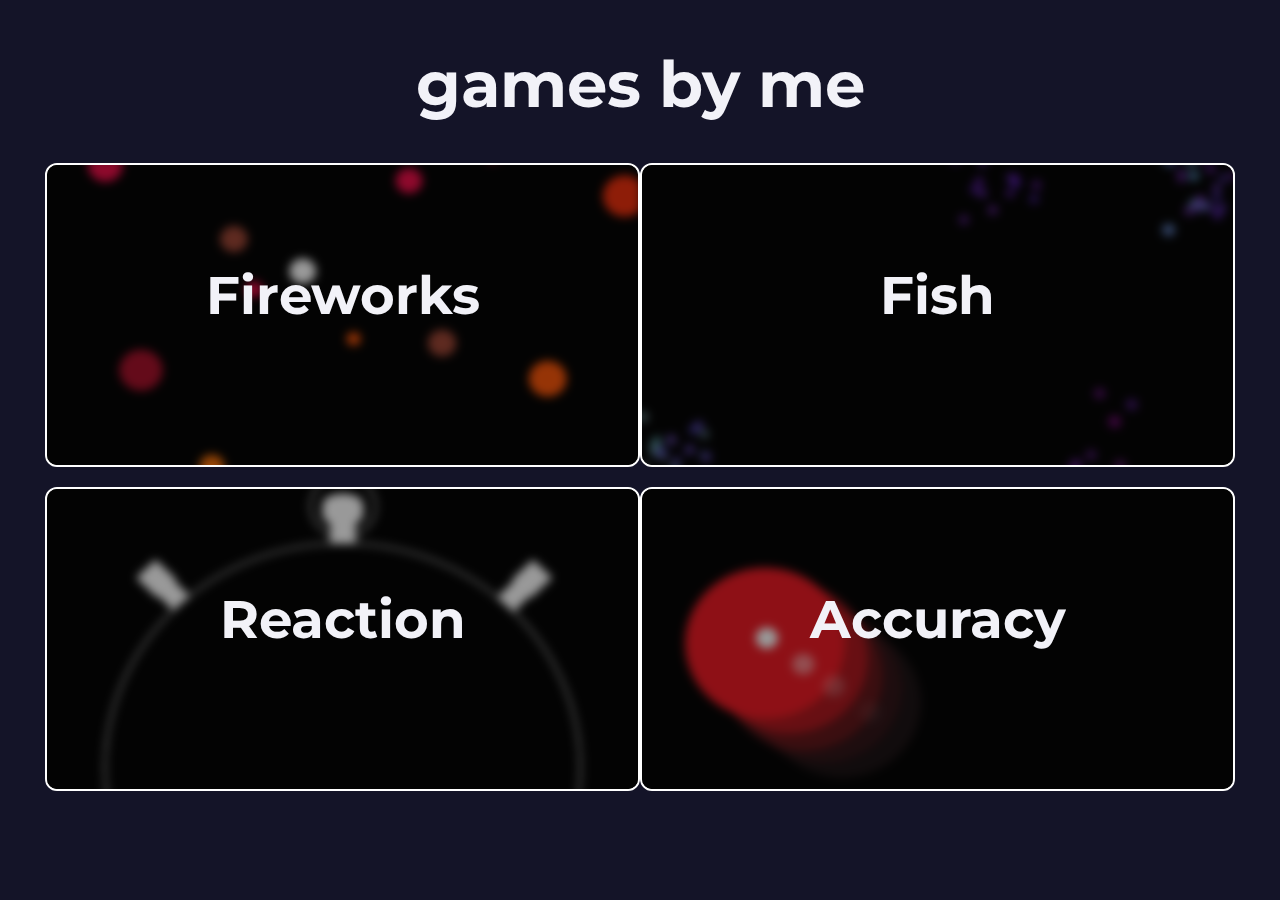
<file: index.html>
<!DOCTYPE html>
<html lang="en">

	<head>
		<meta charset="UTF-8">
		<meta name="viewport" content="width=device-width, initial-scale=1.0">
		<meta http-equiv="X-UA-Compatible" content="ie=edge">
		<title>Games</title>

		<link rel="stylesheet" type="text/css" href="/css/tiles.css">
		<link rel="stylesheet" type="text/css" href="/css/index.css">
		<link href="https://fonts.googleapis.com/css?family=Montserrat:400,500" rel="stylesheet">

	</head>

	<body>

		<div id="games">
			<h1 id="title">games by me</h1>
			<a href="/fireworks" class="tile">
				<img src="/img/fireworks.jpg" />
				<div class="info">
					<div class="title">Fireworks</div>
					<div class="description">Dodge the fireworks and reach the highest score!</div>
				</div>
			</a>
			<a href="/fish" class="tile">
				<img src="/img/fish.jpg" />
				<div class="info">
					<div class="title">Fish</div>
					<div class="description">Interact with fish, feed them and watch them grow!</div>
				</div>
			</a>
			<a href="/react" class="tile">
				<img src="/img/reaction.jpg" />
				<div class="info">
					<div class="title">Reaction</div>
					<div class="description">Improve your reaction time, get faster and more alert!</div>
				</div>
			</a>
			<a href="/accuracy" class="tile">
				<img src="/img/accuracy.jpg" />
				<div class="info">
					<div class="title">Accuracy</div>
					<div class="description">Improve your mouse accuracy skills, beat your high score!</div>
				</div>
			</a>
		</div>

		<!-- <div id="support"> -->
		<!--     <h1>support me</h1> -->
		<!--     <p>These games take time to create, and money to host online. If you are feeling generous, consider contributing directly -->
		<!--         or tell your friends about this site.</p> -->
		<!--     <a href="https://paypal.me/cadenpopps" id="paypal" class="method"> -->
		<!--         <img src="/img/paypal_img.jpg"> -->
		<!--     </a> -->
		<!--     <a href="/venmo.html" id="venmo" class="method"> -->
		<!--         <img src="/img/venmo_logo.png"> -->
		<!--     </a> -->
		<!-- </div> -->


	</body>

</html>
</file>
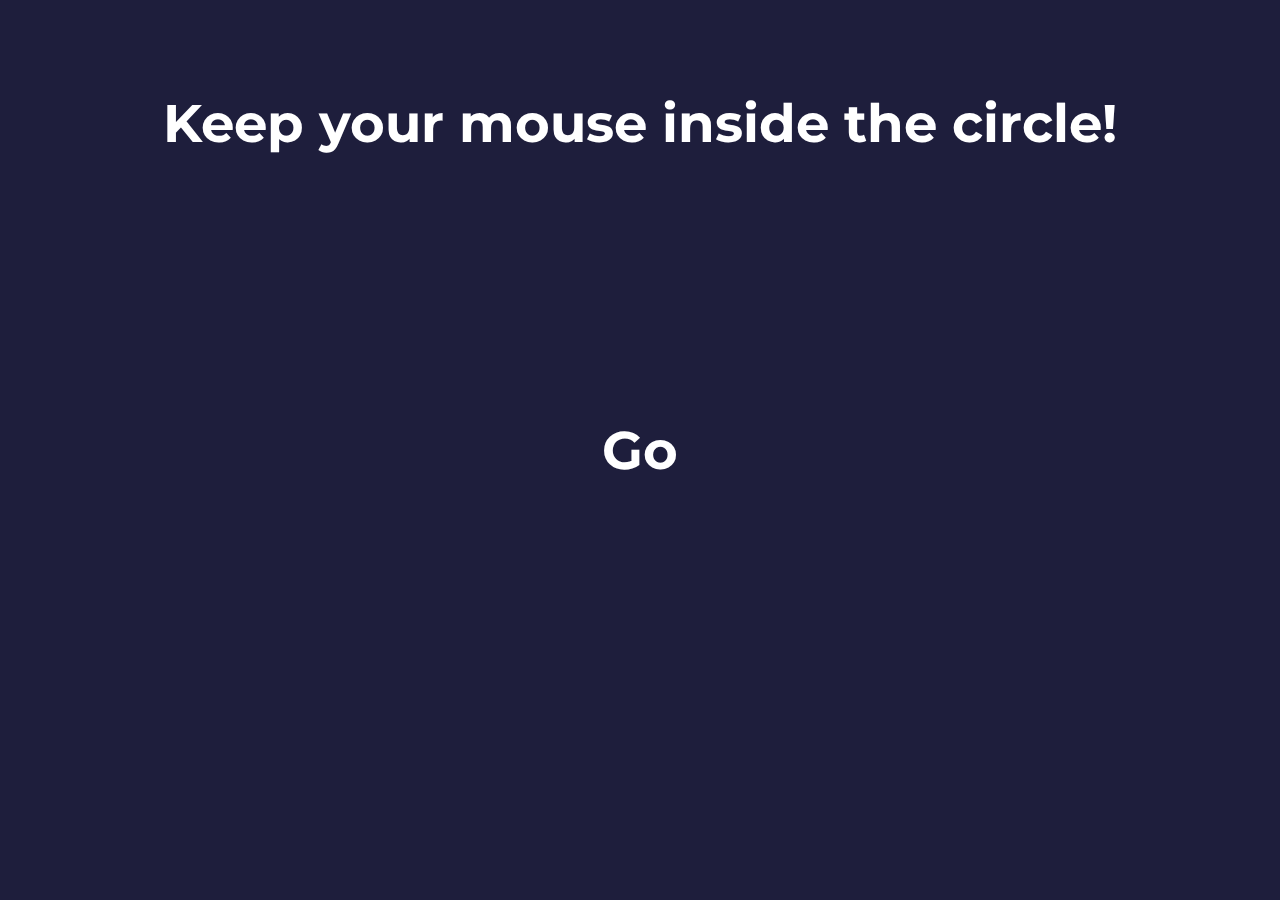
<file: accuracy/index.html>
<html>

<head>
    <meta charset="UTF-8">
    <script type="text/javascript" src="http://js.cadenpopps.com/popps.js"></script>
    <script type="text/javascript" src="https://ajax.googleapis.com/ajax/libs/jquery/3.3.1/jquery.min.js"></script>
    <script type="text/javascript" src="/accuracy/js/app.js"></script>
    <script type="text/javascript" src="/accuracy/js/sketch.js"></script>
    <script type="text/javascript" src="/accuracy/js/Player.js"></script>
    <script type="text/javascript" src="/accuracy/js/Circle.js"></script>

    <link rel="stylesheet" type="text/css" href="/css/game.css">
    <link rel="stylesheet" type="text/css" href="/accuracy/css/index.css">
    <link href="https://fonts.googleapis.com/css?family=Montserrat:400,600" rel="stylesheet">

</head>

<body>

    <div id="start" class="text">
        <div id="instructions">Keep your mouse inside the circle!</div>
        <div id="goButton">Go</div>
    </div>
    <div id="score" class="text">
        <div>Score: 0</div>
    </div>
    <div id="finalScore" class="text">
        <div id="yourTime">Your score was
            <span id="scoreSpan"></span>
        </div>
    </div>

</body>

</html>
</file>
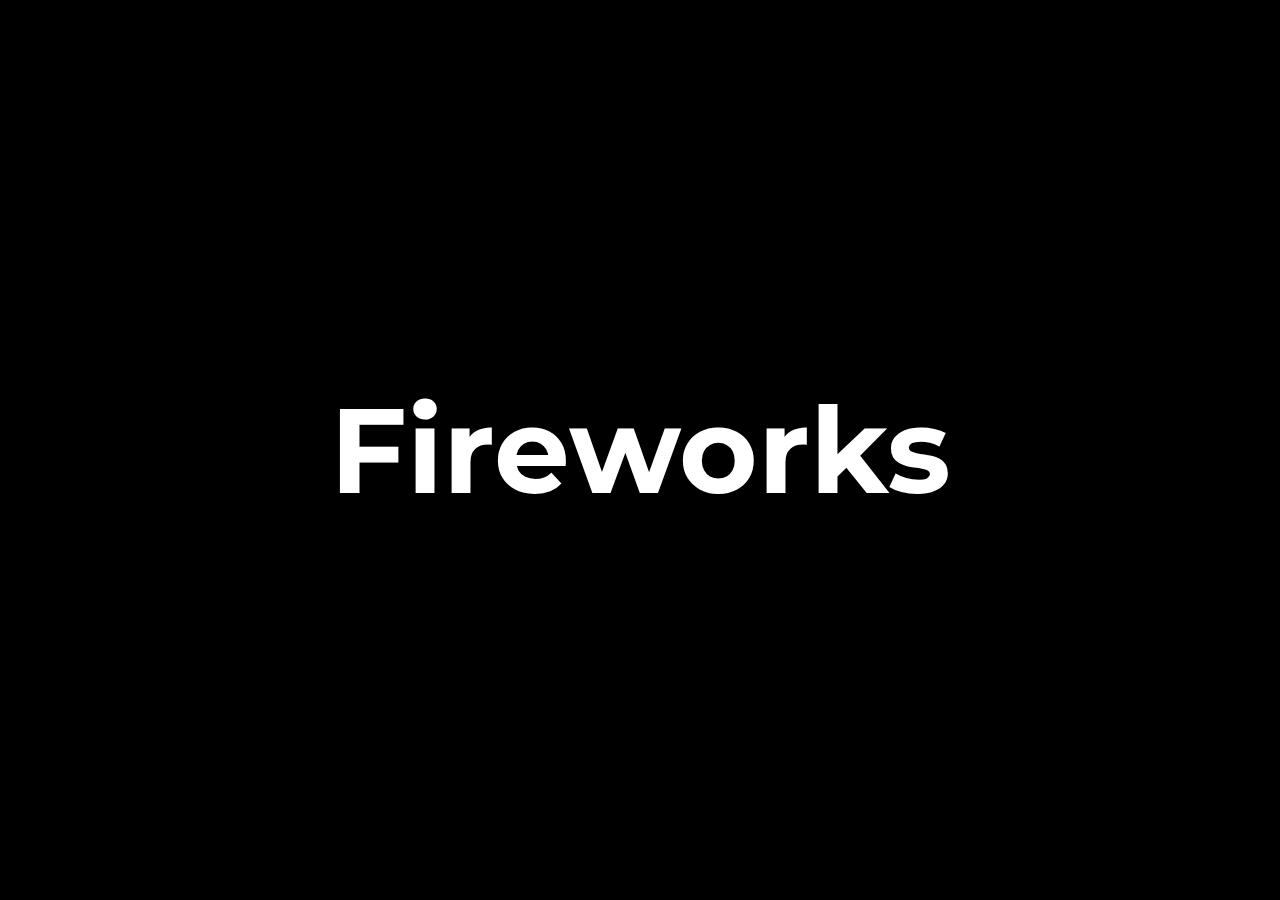
<file: fireworks/index.html>
<html>

<head>
    <meta charset="UTF-8">
    <script type="text/javascript" src="http://js.cadenpopps.com/popps.js"></script>
    <script type="text/javascript" src="/fireworks/js/sketch.js"></script>
    <script type="text/javascript" src="/fireworks/js/Firework.js"></script>
    <script type="text/javascript" src="/fireworks/js/Particle.js"></script>

    <link href="https://fonts.googleapis.com/css?family=Montserrat:400,500" rel="stylesheet">
    <link rel="stylesheet" type="text/css" href="/fireworks/css/index.css">
    <link rel="stylesheet" type="text/css" href="/css/game.css">

</head>

<body>

    <div id="welcomeText">Fireworks</div>

    <div id="scoreText">Score:
        <span id="score">0</span>
    </div>

    <div id="yourScoreText">Your score was
        <span id="yourScore">0</span>
    </div>

    <div id="restartHelpText">Click or press any key to start</div>

</body>

</html>
</file>
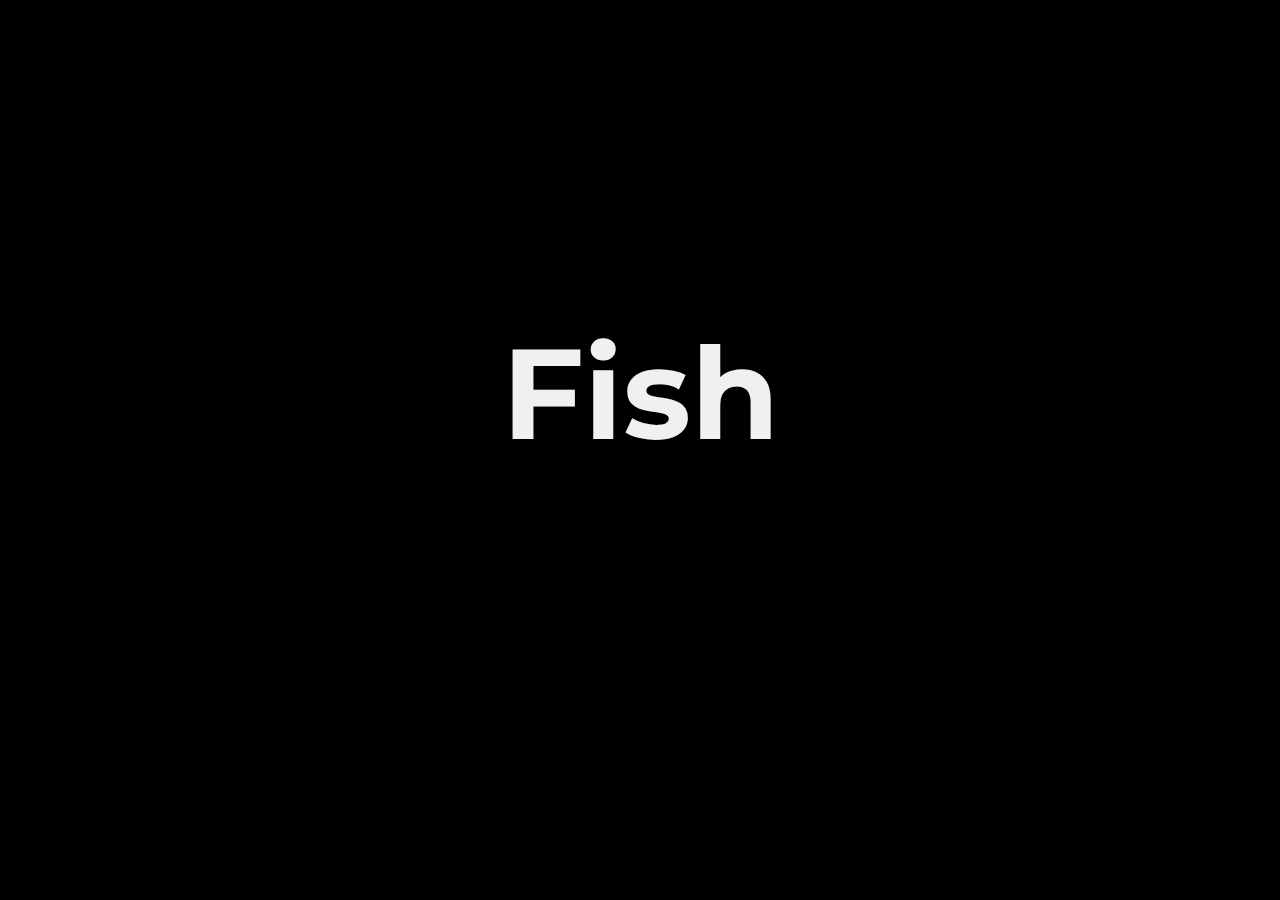
<file: fish/index.html>
<html>

<head>
    <meta charset="UTF-8">
    <script type="text/javascript" src="http://js.cadenpopps.com/popps.js"></script>
    <script type="text/javascript" src="/fish/js/sketch.js"></script>
    <script type="text/javascript" src="/fish/js/School.js"></script>
    <script type="text/javascript" src="/fish/js/Fish.js"></script>
    <script type="text/javascript" src="/fish/js/Food.js"></script>

    <link href="https://fonts.googleapis.com/css?family=Montserrat:400,500" rel="stylesheet">
    <link rel="stylesheet" type="text/css" href="/css/game.css">
    <link rel="stylesheet" type="text/css" href="/fish/css/index.css">
</head>

<body>

    <div id="welcomeText" style="opacity:1; display: block;">Fish</div>

</body>

</html>
</file>
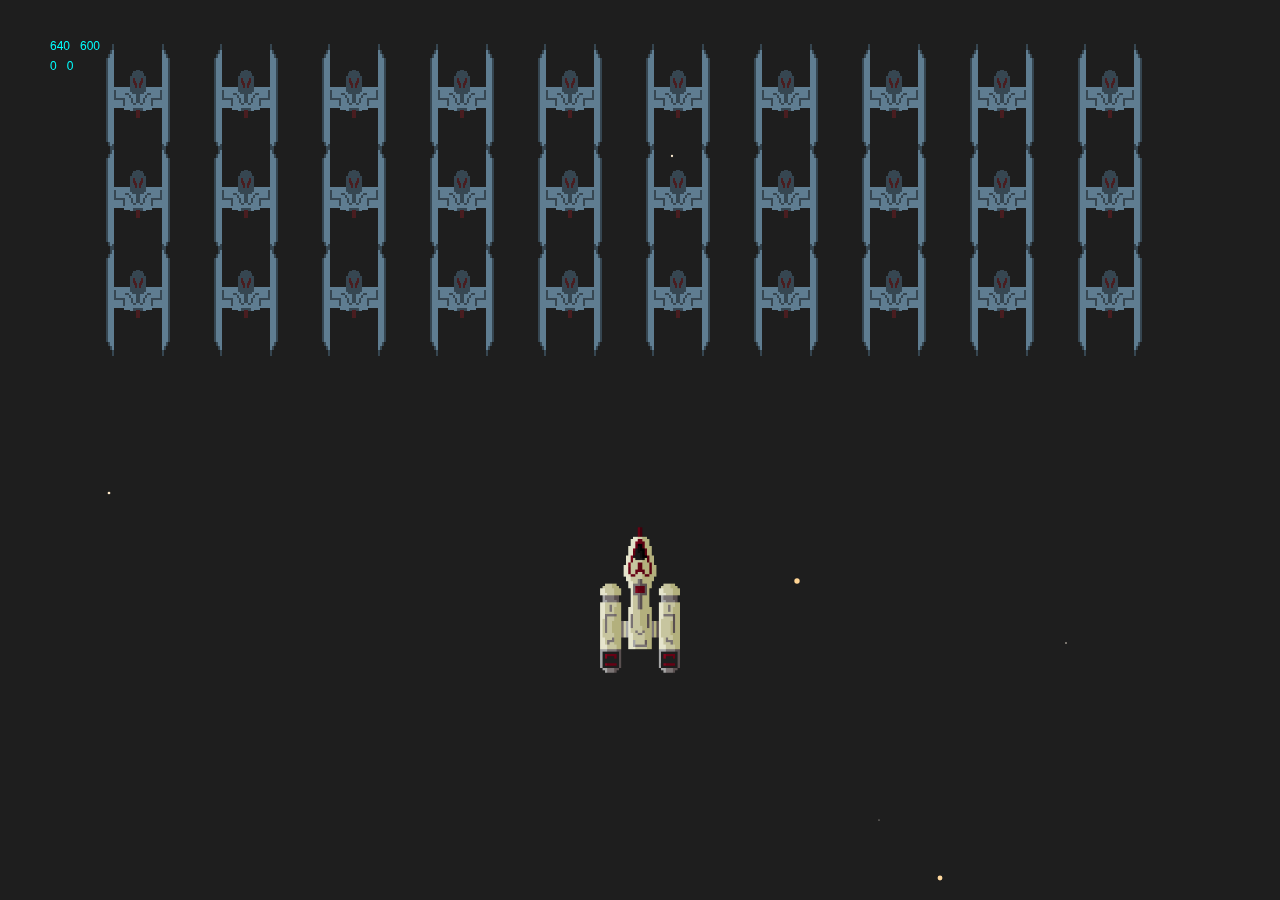
<file: galaga/index.html>
<html>

<head>
	<meta charset="UTF-8">
	<script language="javascript" type="text/javascript" src="p5.js"></script>
	<script language="javascript" type="text/javascript" src="sketch.js"></script>
	<script language="javascript" type="text/javascript" src="Player.js"></script>
	<script language="javascript" type="text/javascript" src="Enemy.js"></script>
	<script language="javascript" type="text/javascript" src="Laser.js"></script>
	<script language="javascript" type="text/javascript" src="Star.js"></script>
	<script language="javascript" type="text/javascript" src="Squad.js"></script>
	<script language="javascript" type="text/javascript" src="Hitbox.js"></script>


	<style>
		body {
			overflow: hidden;
			padding: 0;
			margin: 0;
		}
	</style>
</head>

<body> </body>

</html>
</file>
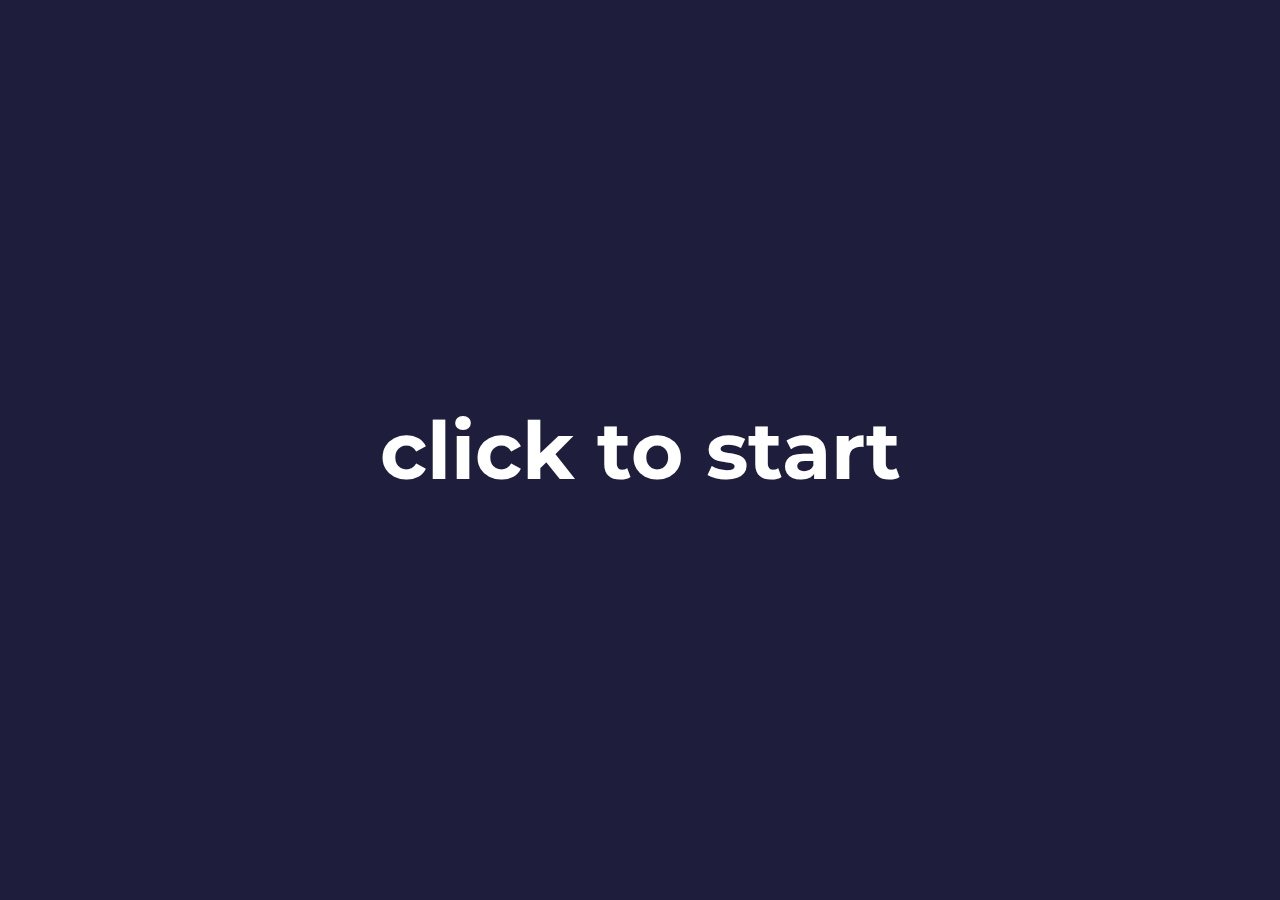
<file: react/index.html>
<html>

<head>
    <meta charset="UTF-8">
    <script src="https://ajax.googleapis.com/ajax/libs/jquery/3.3.1/jquery.min.js"></script>
    <script language="javascript" type="text/javascript" src="http://js.cadenpopps.com/popps.js"></script>
    <script language="javascript" type="text/javascript" src="/react/js/sketch.js"></script>
    <script language="javascript" type="text/javascript" src="/react/js/app.js"></script>

    <link rel="stylesheet" type="text/css" href="/css/game.css">
    <link rel="stylesheet" type="text/css" href="/react/css/react.css">

    <link href="https://fonts.googleapis.com/css?family=Montserrat:400,600" rel="stylesheet">

</head>

<body>

    <div id="start" class="screen active">
        <div>click to start</div>
    </div>
    <div id="wait" class="screen">
        <div>wait for it...</div>
    </div>
    <div id="click" class="screen">
        <div>CLICK!</div>
    </div>
    <div id="time" class="screen">
        <div id="yourTime">your time was
            <span id="timeSpan"></span>
            milliseconds
        </div>
        <div id="timeHistory">
            <ul></ul>
        </div>
    </div>
    <div id="fast" class="screen">
        <div>too fast!</div>
    </div>


</body>

</html>
</file>
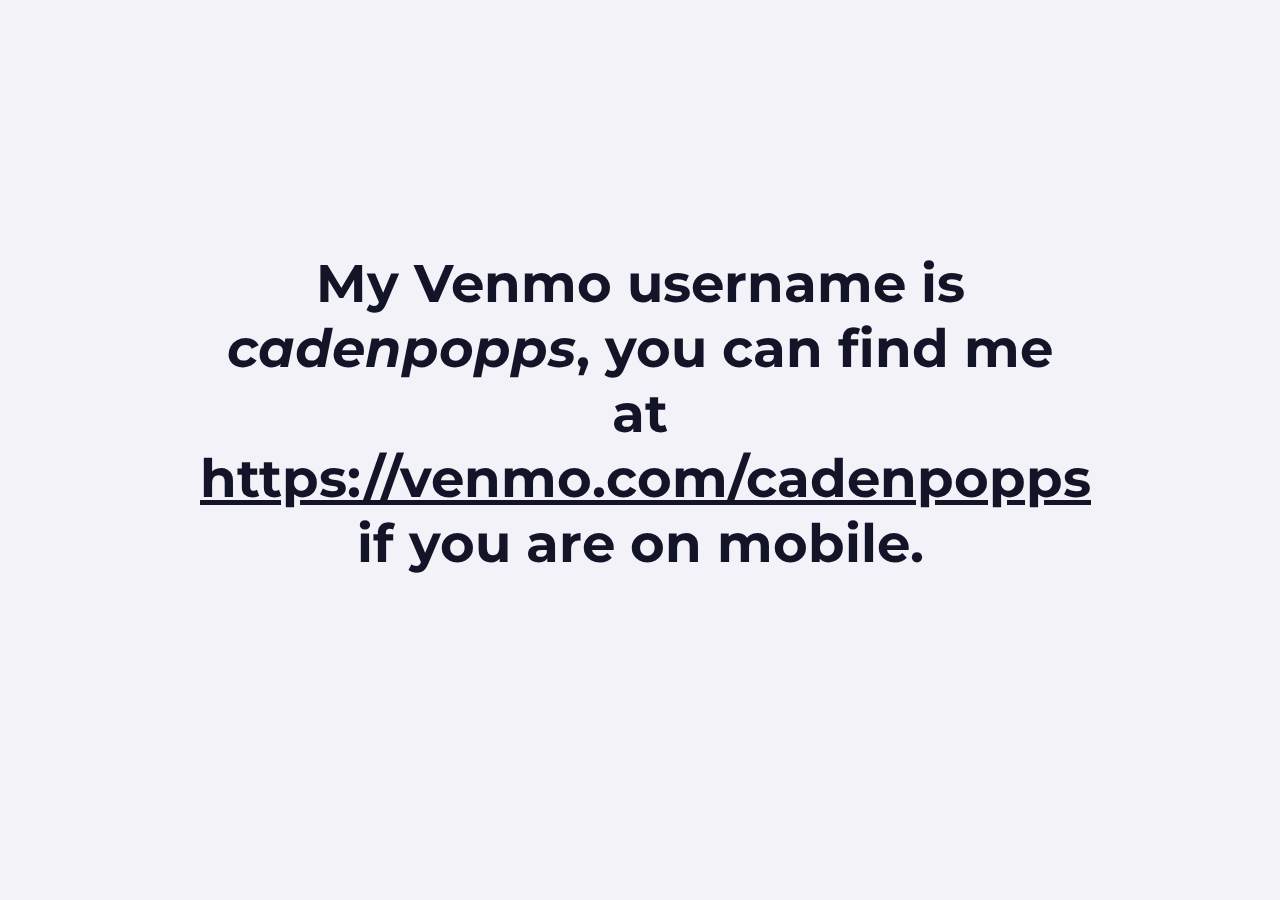
<file: venmo.html>
<!DOCTYPE html>
<html lang="en">

<head>
    <meta charset="UTF-8">
    <meta name="viewport" content="width=device-width, initial-scale=1.0">
    <meta http-equiv="X-UA-Compatible" content="ie=edge">
    <title>Support Me</title>

    <link rel="stylesheet" type="text/css" href="/css/venmo.css">
    <link href="https://fonts.googleapis.com/css?family=Montserrat:400,500" rel="stylesheet">

</head>

<body>

    <div class="content" style="font-size:40pt; text-align: center; padding:250px 200px; font-weight:bold">My Venmo username is
        <em>cadenpopps</em>, you can find me at
        <a href="https://venmo.com/cadenpopps">https://venmo.com/cadenpopps</a> if you are on mobile.
    </div>

</body>

</html>
</file>
<file: css/tiles.css>
/* <div class="tiles">
    <a href="link" class="tile blankWide">
        <img src="background image">
        <div class="info">
            <div class="title">Title</div>
            <div class="description">Lorem ipsum dolor sit amet.</div>
        </div>
    </a>
</div> */

:root {
    --BGColor: rgba(0,0,0,0);
    --blankTileBG: rgb(0,0,0);
    --titleColor: var(--defaultTextColor);
    --descriptionColor: var(--defaultTextColor);
    --textFont: 'Montserrat';
    --fontSize:22px;
    --tileHeight:350px;
    --tileBrightness:80%;
    --tileBrightnessHover:40%;
    --scaleBG: 1.09;
    --blurTileBG:3px;
    --blurTileBGHover:5px;
    --mobileTileBrightness:60%;
    --mobileTileBlur: 3px;
    --spaceBetweenTiles:0px;
    --spaceAroundTiles:0px;
} 

.tiles{
    margin:0;
    padding:var(--spaceAroundTiles);
    width:calc(100% - (2* var(--spaceAroundTiles)));
    background-color: var(--BGColor);
    display: grid;
    grid-gap: var(--spaceBetweenTiles);
}

@media(max-width:800px) and (orientation:portrait){
    .tiles{
        grid-template-columns: 1fr;
    }
    .tile{
        height:40vh;
    }
    .tile img{
        filter:brightness(var(--mobileTileBrightness)) blur(var(--blurTileBGHover)) !important;
    }
    .tile .info{
        opacity: 1;
        font-size: .8em;
    }
}
@media(max-width:800px) and (orientation:landscape){
    .tiles{
        grid-template-columns: 1fr 1fr;
    }
    .tile{
        height:60vh;
    }
    .tile img{
        filter:brightness(var(--mobileTileBrightness)) blur(var(--blurTileBGHover)) !important;
    }
    .tile .info{
        opacity: 1;
        font-size: .8em;
    }
}
@media(min-width:800px){
    .oneWide{
        grid-template-columns: 1fr;
    }
    .twoWide{
        grid-template-columns: 1fr 1fr;
    }
    .threeWide{
        grid-template-columns: 1fr 1fr 1fr;
    }
    .fourWide{
        grid-template-columns: 1fr 1fr 1fr 1fr;
    }
    .fiveWide{
        grid-template-columns: 1fr 1fr 1fr 1fr 1fr;
    }
}

.tile{
    height:var(--tileHeight);
    position: relative;
    font-size: var(--fontSize);
    font-family: var(--textFont);
    font-weight: bold;
    text-align:center;
    display:flex;
    justify-content: center;
    align-content: center;
    background-color:var(--blankTileBG);
    background-size: cover;
    background-position: center;
    transition-duration: .3s;
    z-index: 1;
    overflow: hidden;
    cursor: pointer;
}

.tile img{
    flex:none;
    margin-top:-1%;
    min-width:101%;
    width:auto;
    height:106%;
    filter:brightness(var(--tileBrightness)) blur(var(--blurTileBG));
    transition-duration: .3s;
}

.info{
    margin-top:-10px;
    padding:8px;
    position: absolute;
    display:flex;
    flex-direction: column;
    justify-content: center;
    align-content: center;
    align-self: center;
    transition-duration: .2s;
}

.title{
    margin-bottom:10px;
    font-size: 3em;
    opacity: 1;
    color: var(--titleColor);
}

.description{
    opacity: 0;
    color: var(--descriptionColor);
}

.tile:hover img{
    filter:brightness(var(--tileBrightnessHover)) blur(var(--blurTileBGHover));
    transform:scale(var(--scaleBG));
}

.tile:hover .info *{
    opacity: 1;
    transition-duration: .7s;
}

.blankTile{
    background-color:var(--blankTileBG);
}
</file>
<file: css/index.css>
*{
	margin:0;
	padding:0;
}

html, body{
	/* overflow-x: hidden; */
	background-color: var(--darkText);
	color: var(--defaultTextColor);
}


body{
	font-family: Montserrat, 'Courier New', Courier, monospace;
	font-size: 16pt;
	display:flex;
	align-content: center;
	justify-content: flex-start;
	background-color: var(--darkText);
}

a {
	text-decoration: none;
	color: inherit;
}

:root {
	--defaultTextColor:rgb(242,242,248);
	--homeButtonColor:rgb(255,100,90);

	--darkText: rgb(20, 20, 40);
	--lighter: rgb(255, 255, 255);

	--color1:rgb(60, 60, 160);
	--color2:rgb(45, 80, 145);
	--color3:rgb(30, 100, 130);
	--color4:rgb(15, 120, 115);
	--color5:rgb(0, 140, 100);
}

h1{
	font-size:48pt;
	margin:0 0 30px 0;
}

h2{
	font-size:30pt;
}

#games{
	display: flex;

	flex-direction: row;
	align-items: center;
	justify-content: space-around;
	flex-wrap: wrap;

	width: calc(100vw - 90px);
	padding:45px;

	text-align: center;
}

#title{
	display: block;
	min-width: 90%;
}

.tile{
	min-width: 400px;
	max-width: 600px;
	height:300px;
	flex-grow:1;
	margin:10px 0;
	border:2px solid white;
	border-radius: 12px;
    background-size: cover;
    background-position: center;
    transition-duration: .3s;
    z-index: 1;
    overflow: hidden;
    cursor: pointer;
}

.tile img{
    flex:none;
    margin-top:-1%;
    min-width:101%;
    width:auto;
    height:106%;
    filter:brightness(var(--tileBrightness)) blur(var(--blurTileBG));
    transition-duration: .3s;
}

.info{
    margin-top:-10px;
    padding:8px;
    position: absolute;
    display:flex;
    flex-direction: column;
    justify-content: center;
    align-content: center;
    align-self: center;
    transition-duration: .2s;
}

.title{
    margin-bottom:10px;
    font-size: 3em;
    opacity: 1;
    color: var(--titleColor);
}

.description{
    opacity: 0;
    color: var(--descriptionColor);
}

.tile:hover img{
    filter:brightness(var(--tileBrightnessHover)) blur(var(--blurTileBGHover));
    transform:scale(var(--scaleBG));
}

.tile:hover .info *{
    opacity: 1;
    transition-duration: .7s;
}

.tile img{
	filter:brightness(var(--mobileTileBrightness)) blur(var(--blurTileBGHover)) !important;
}

.tile .info{
	opacity: 1;
	font-size: .8em;
}

/* @media(min-width:1200px){ */
/* #games{ */
/*     position: absolute; */
/*     width: 800px; */
/*     padding:40px; */
/*     width: calc(100vw - 580px); */

/*     left:0; */
/*     top:0; */
/*     text-align: left; */
/*     z-index: 0; */
/* } */

/* .tiles{ */
/*     margin:0; */
/*     max-width: none; */
/* } */

/* #support{ */
/*     display: block; */
/*     position: fixed; */
/*     background-color: white; */
/*     color:var(--darkText); */
/*     padding:40px; */

/*     text-align: center; */

/*     height:100vh; */
/*     width:400px; */

/*     top:0; */
/*     right:0; */

/*     z-index: 100; */

/*     -webkit-box-shadow: 0px 0px 35px 5px rgba(0,0,0,.5); */
/*     -moz-box-shadow: 0px 0px 35px 5px rgba(0,0,0,.5); */
/*     box-shadow: 0px 0px 35px 5px rgba(0,0,0,.5); */
/* } */

/* #support>p{ */
/*     text-align: left; */
/*     font-size: 14pt; */
/*     margin-bottom: 30px; */
/* } */

/* .method{ */
/*     display: block; */
/*     margin:10px 0; */
/*     border:2px solid var(--darkText); */
/*     border-radius: 12px; */
/* } */

/* .method>img{ */
/*     max-width:100%; */
/* } */

/* #paypal{ */
/*     float: left; */
/*     display:block; */
/*     width:max-content; */
/*     margin: 10px 10px 10px 0; */
/* } */

/* #paypal img{ */
/*     display: inline-block; */
/*     border-radius: 12px; */
/* } */

/* #venmo{ */
/*     display:block; */
/*     float:left; */
/*     width:200px; */
/*     padding:50px 20px; */
/* } */
/* } */

/* @media(min-width:1800px){ */
/* #games{ */
/*     width: 1200px; */
/* } */

/* .tile{ */
/*     height: 50vh; */
/* } */

/* #support{ */
/*     width:calc(100vw - 1360px); */
/* } */
/* } */
</file>
<file: css/game.css>
*{
    margin: 0;
    padding: 0;
}

body {
    overflow: hidden;
    font-family: 'Montserrat', sans-serif;
    color:white;
    background-color: black;
    font-weight: bold;
	text-align: center;
}
</file>
<file: accuracy/css/index.css>
body {
    /* cursor: none; */
    background-color:rgb(30,30,60);
    font-family: 'Montserrat', sans-serif;
    font-weight: bold;
    font-size: 40pt;
}

body>div{
    display: none;
    position: absolute;
    left:0;
    right:0;
    margin: auto;
    z-index: 100;
}

#start{
    display: block;
    position: absolute;
}

#instructions{
    position: absolute;
    top:10vh;
    left:0;
    right:0;
    margin:auto;
}

#goButton{
    position: absolute;
    width:300px;
    height: 300px;
    border-radius: 100vh;
    line-height: 300px;
    left:0;
    right:0;
    margin: auto;
    top:50vh;
    transform:translateY(-50%);
    cursor: pointer;
}

#score{
    bottom:3vh;
}

#finalScore{
    top:50vh;
    transform:translateY(-50%);
}
</file>
<file: fireworks/css/index.css>
body {
	overflow: hidden;
	padding: 0;
	margin: 0;
	font-family: 'Montserrat';
	font-weight: bold;
	color:rgb(240,240,240);
	text-align: center;
}

body *{
	transition-duration: .2s;
	pointer-events: none;
}

#welcomeText {
	position: absolute;
	display: block;
	left: 0;
	right: 0;
	text-align: center;
	top: 50%;
	transform: translateY(-50%);
	font-size: 120px;
	transition: opacity;
}

#yourScoreText{
	font-size: 54px;
	position: absolute;
	display: block;
	left:0;
	right:0;
	top:50%;
	transform: translateY(-50%);
	opacity: 0;
}

#restartHelpText{
	font-size: 36px;
	position: absolute;
	display: block;
	left:0;
	right:0;
	top:60%;
	transform: translateY(-50%);
	opacity: 0;
}

#scoreText{
	font-size: 32px;
	position: absolute;
	display: block;
	left:0;
	right:0;
	bottom:10px;
	opacity: 0;
}
</file>
<file: fish/css/index.css>
body {
	overflow: hidden;
	padding: 0;
	margin: 0;
	font-family: 'Montserrat';
	font-weight: bold;
}

#welcomeText {
	position: absolute;
	display: block;
	left: 0;
	right: 0;
	text-align: center;
	top: 35vh;
	color: rgb(240, 240, 240);
	font-size: 10vw;
	transition: opacity;
	transition-duration: 1s;
	pointer-events: none;
}
</file>
<file: react/css/react.css>
div{
    -webkit-user-select: none;  
    -moz-user-select: none;
    -ms-user-select: none;
}

.screen{
    position: absolute;
    display: flex;
    flex-direction: column;
    left: 0;
    right: 0;
    top: 0;
    bottom: 0;
    height: 100vh;
    justify-content: center;
    align-content: center;
    text-align: center;
    background-color: black;
    visibility: hidden;
}

.screen>div{
    display: block;
    height: min-content;
    width: max-content;
    margin: 0 auto;
    font-size: 60pt;
}

.active{
    visibility: visible;
}

#start{
    background-color: rgb(30,30,60);
}

#wait{
    background-color: rgb(230,45,30);
}

#click{
    background-color: rgb(30, 200, 60);
}

#yourTime{
    font-size: 5vw;
}

#time{
    overflow-y: auto;
    background-color: rgb(30,30,60);
}

#timeHistory{
    position: absolute;
    display: block;
    text-align: center;
    font-size: 4.5vw;
}
#timeHistory>ul{
    list-style:none;
    padding-bottom:10px
}

#fast{
    background-color: rgb(255, 210, 0);
}
</file>
<file: css/venmo.css>
:root {
	--defaultTextColor:rgb(242,242,248);
	--homeButtonColor:rgb(255,100,90);

    --darkText: rgb(20, 20, 40);
    --lighter: rgb(255, 255, 255);

	--color1:rgb(60, 60, 160);
	--color2:rgb(45, 80, 145);
	--color3:rgb(30, 100, 130);
	--color4:rgb(15, 120, 115);
	--color5:rgb(0, 140, 100);
}


*{
    margin:0;
    padding:0;
}

html, body{
    overflow: hidden;
    background-color: var(--defaultTextColor);
    color: var(--darkText);
}


body{
    font-family: Montserrat, 'Courier New', Courier, monospace;
}

a {
    color: inherit;
}
</file>
